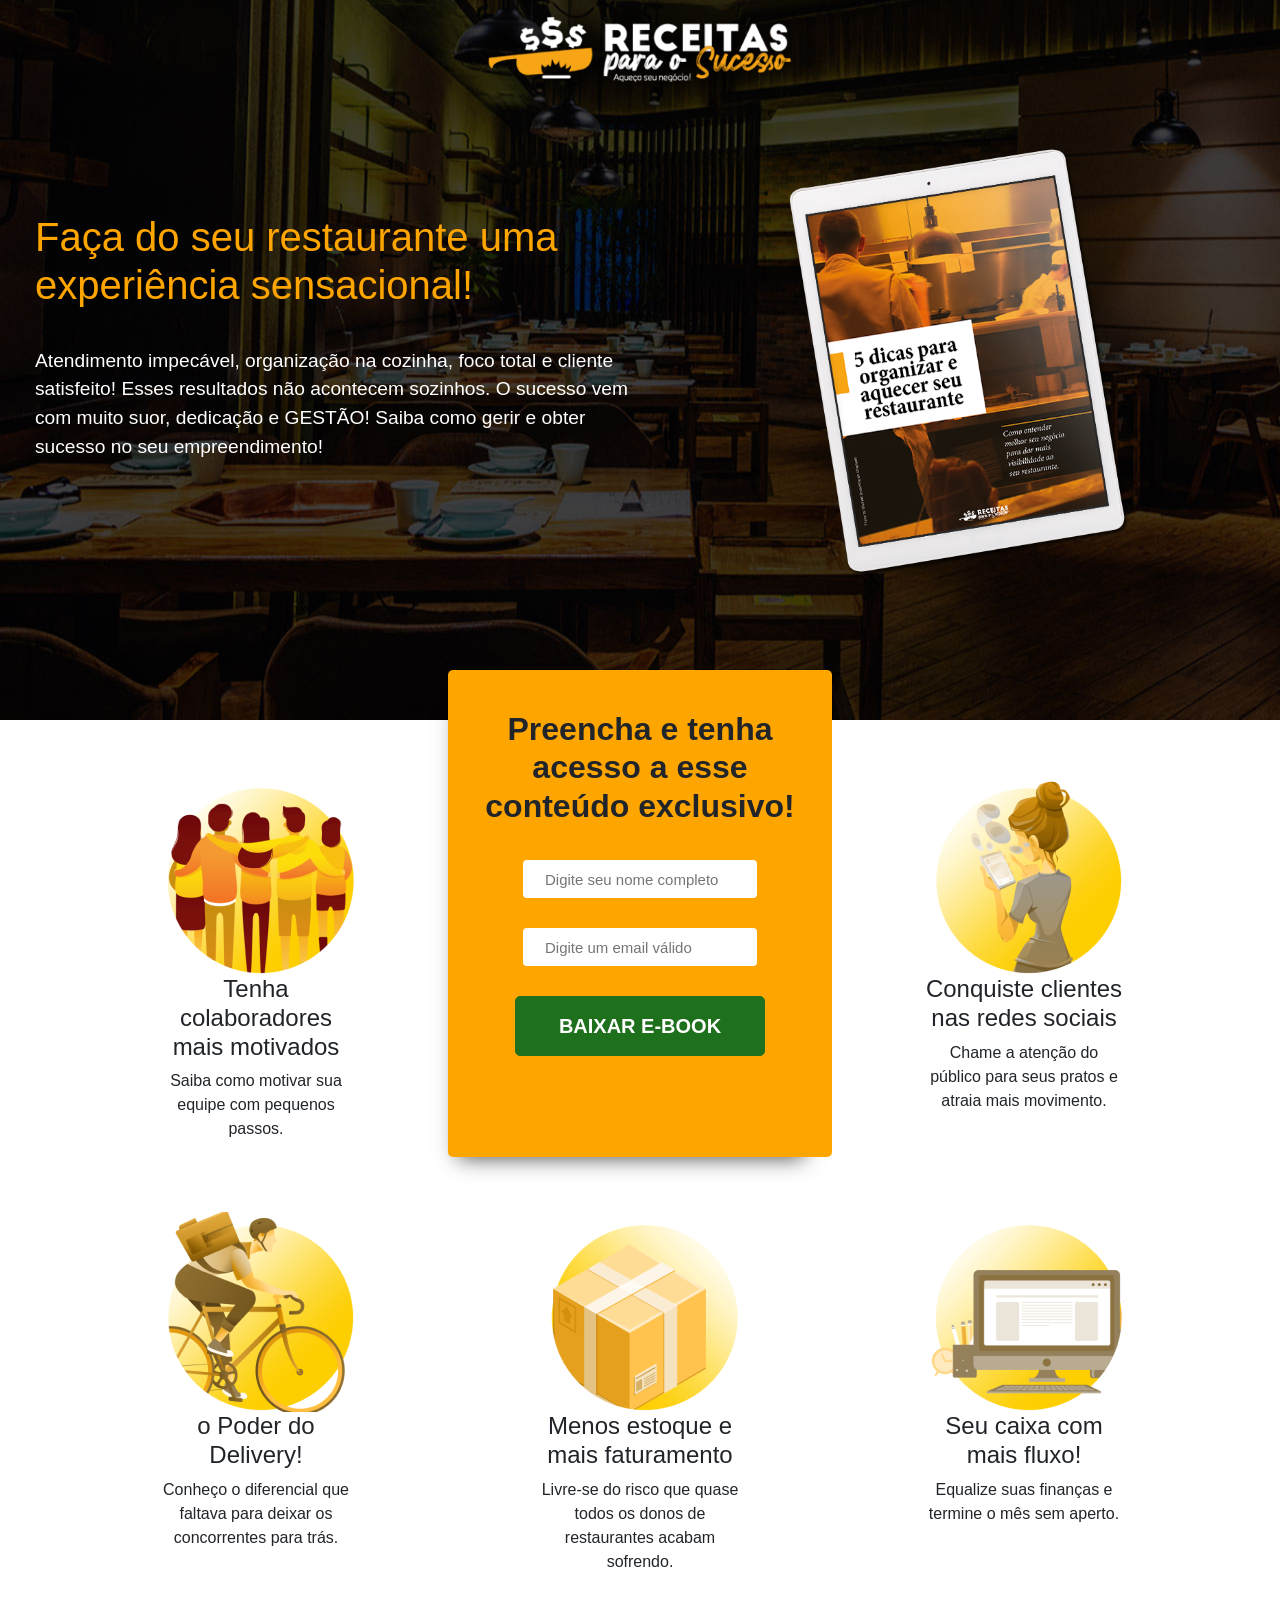
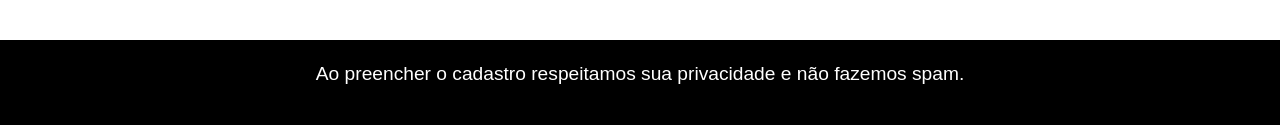
<file: dist/index.html>
<!DOCTYPE html>
<html lang="pt-br">

<head>
    <!-- Required meta tags -->
    <meta charset="utf-8">
    <meta name="viewport" content="width=device-width, initial-scale=1">
    <link rel="stylesheet" href="style.css">
    <!-- Bootstrap CSS -->
    <link rel="stylesheet" href="https://stackpath.bootstrapcdn.com/bootstrap/4.4.1/css/bootstrap.min.css"
        integrity="sha384-Vkoo8x4CGsO3+Hhxv8T/Q5PaXtkKtu6ug5TOeNV6gBiFeWPGFN9MuhOf23Q9Ifjh" crossorigin="anonymous">
    <link href="https://fonts.googleapis.com/css?family=Anton|Open+Sans&display=swap" rel="stylesheet">
    <!-- Global site tag (gtag.js) - Google Analytics -->
    <script async src="https://www.googletagmanager.com/gtag/js?id=UA-160117822-1"></script>
    <script>
        window.dataLayer = window.dataLayer || [];

        function gtag() {
            dataLayer.push(arguments);
        }
        gtag('js', new Date());

        gtag('config', 'UA-160117822-1');
    </script>
    <!-- Hotjar Tracking Code for receitasparaosucesso.com.br -->
    <script>
        (function (h, o, t, j, a, r) {
            h.hj = h.hj || function () {
                (h.hj.q = h.hj.q || []).push(arguments)
            };
            h._hjSettings = {
                hjid: 1723017,
                hjsv: 6
            };
            a = o.getElementsByTagName('head')[0];
            r = o.createElement('script');
            r.async = 1;
            r.src = t + h._hjSettings.hjid + j + h._hjSettings.hjsv;
            a.appendChild(r);
        })(window, document, 'https://static.hotjar.com/c/hotjar-', '.js?sv=');
    </script>
    <title>Receitas para o Sucesso - Aqueça seu negócio!</title>
</head>

<body>
    <div class='hero'>
        <div class="logo">
            <img class="header-img" src="./assets/Logo.png" alt="Receitas para o Sucesso" />
        </div>
        <div class="main">
            <h1 style="color: orange;">Faça do seu restaurante uma experiência sensacional!</h1>
            <p>Atendimento impecável, organização na cozinha, foco total e cliente satisfeito! Esses resultados não
                acontecem sozinhos. O sucesso vem com muito suor, dedicação e GESTÃO! Saiba como gerir e obter
                sucesso
                no seu empreendimento!</p>

        </div>
        <div class="tablet">
            <img class="img-ebook" src="./assets/ebook-topo.png">
        </div>
    </div>
    <div class="flex-container">
        <div class="form">
            <h1><b>Preencha e tenha acesso a esse conteúdo exclusivo!</b></h1>
            <form method="POST" action="https://smtl.gama.academy/leads/4a6b3a44-5ffc-11ea-92b8-cb0262e26cca">
                <input name="name" placeholder="Digite seu nome completo" type="text" pattern="^\D{2,}\s[\D\s]{2,}$"
                    title="Digite seu nome completo" required />
                <input name="email" type="email" title="Digite um email válido" placeholder="Digite um email válido"
                    required pattern="[a-z0-9._%+-]+@[a-z0-9.-]+\.[a-z]{2,63}$" />
                <input name="redirectTo" type="hidden" value="http://receitasparaosucesso.com.br/thankyou.html" />

                <input class="button-send" type="submit" value="BAIXAR E-BOOK" />
            </form>
        </div>
        <div class="item1 item" id="colaboradores">
            <img src="assets/icone-colaboradores.png" alt="Colaboradores" class="flex-img">
            <h1>Tenha colaboradores mais motivados</h1>
            <p>Saiba como motivar sua equipe com pequenos passos.</p>
        </div>
        <div class="item2 item" id="usuario">
            <img src="assets/icone-redessociais.png" alt="Usuário" class="flex-img">
            <h1>Conquiste clientes nas redes sociais</h1>
            <p>Chame a atenção do público para seus pratos e atraia mais movimento.</p>
        </div>
        <div class="item3 item" id="delivery">
            <img src="assets/icone-delivery.png" alt="Delivery" class="flex-img">
            <h1>o Poder do Delivery!</h1>
            <p>Conheço o diferencial que faltava para deixar os concorrentes para trás.</p>
        </div>
        <div class="item4 item" id="estoque">
            <img src="assets/icone-estoque.png" alt="Estoque" class="flex-img">
            <h1>Menos estoque e mais faturamento</h1>
            <p>Livre-se do risco que quase todos os donos de restaurantes acabam sofrendo.</p>
        </div>
        <div class="item5 item" id="financas">
            <img src="assets/icone-fluxocaixa.png" alt="Finanças" class="flex-img">
            <h1>Seu caixa com mais fluxo!</h1>
            <p>Equalize suas finanças e termine o mês sem aperto.</p>
        </div>
    </div>
    <footer>
        <div class="container">
            <div class="row">
                <p>Ao preencher o cadastro respeitamos sua privacidade e não fazemos spam.</p>
            </div>
        </div>
    </footer>
    <!-- Optional JavaScript -->
    <!-- jQuery first, then Popper.js, then Bootstrap JS -->
    <script src="https://code.jquery.com/jquery-3.4.1.slim.min.js"
        integrity="sha384-J6qa4849blE2+poT4WnyKhv5vZF5SrPo0iEjwBvKU7imGFAV0wwj1yYfoRSJoZ+n"
        crossorigin="anonymous"></script>
    <script src="https://cdn.jsdelivr.net/npm/popper.js@1.16.0/dist/umd/popper.min.js"
        integrity="sha384-Q6E9RHvbIyZFJoft+2mJbHaEWldlvI9IOYy5n3zV9zzTtmI3UksdQRVvoxMfooAo"
        crossorigin="anonymous"></script>
    <script src="https://stackpath.bootstrapcdn.com/bootstrap/4.4.1/js/bootstrap.min.js"
        integrity="sha384-wfSDF2E50Y2D1uUdj0O3uMBJnjuUD4Ih7YwaYd1iqfktj0Uod8GCExl3Og8ifwB6"
        crossorigin="anonymous"></script>
</body>

</html>
</file>
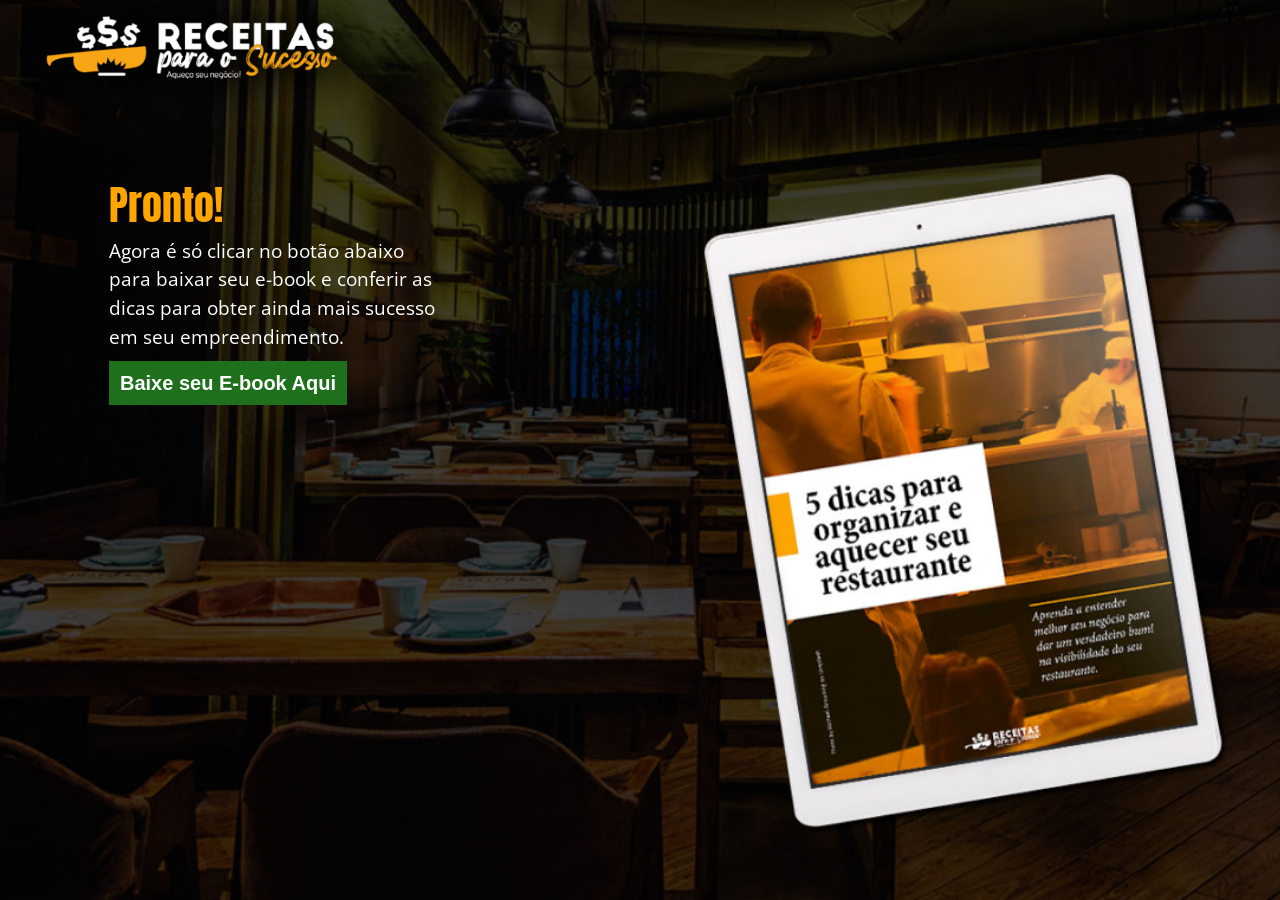
<file: dist/thankyou.html>
<!doctype html>
<html lang="en">

<head>
    <!-- Required meta tags -->
    <meta charset="utf-8">
    <meta name="viewport" content="width=device-width, initial-scale=1, shrink-to-fit=no">
    <link rel="stylesheet" href="thankyou.css">
    <!-- Bootstrap CSS -->
    <link rel="stylesheet" href="https://stackpath.bootstrapcdn.com/bootstrap/4.4.1/css/bootstrap.min.css" integrity="sha384-Vkoo8x4CGsO3+Hhxv8T/Q5PaXtkKtu6ug5TOeNV6gBiFeWPGFN9MuhOf23Q9Ifjh" crossorigin="anonymous">

    <link href="https://fonts.googleapis.com/css?family=Anton|Open+Sans&display=swap" rel="stylesheet">
    <!-- Facebook Pixel Code -->
    <script>
        ! function(f, b, e, v, n, t, s) {
            if (f.fbq) return;
            n = f.fbq = function() {
                n.callMethod ?
                    n.callMethod.apply(n, arguments) : n.queue.push(arguments)
            };
            if (!f._fbq) f._fbq = n;
            n.push = n;
            n.loaded = !0;
            n.version = '2.0';
            n.queue = [];
            t = b.createElement(e);
            t.async = !0;
            t.src = v;
            s = b.getElementsByTagName(e)[0];
            s.parentNode.insertBefore(t, s)
        }(window, document, 'script',
            'https://connect.facebook.net/en_US/fbevents.js');
        fbq('init', '896925080742268');
        fbq('track', 'CompleteRegistration');
    </script>
    <noscript>
     <img height="1" width="1" 
    src="https://www.facebook.com/tr?id=896925080742268&ev=PageView
    &noscript=1"/>
    </noscript>
    <!-- End Facebook Pixel Code -->
    <title>Receitas para o Sucesso - Aqueça seu negócio!</title>
</head>

<body onload="document.getElementById('linkdnwId').click();">
    <div class='hero'>
        <header>
            <div class="logo-img">
                <img id="header-img" src="./assets/Logo.png" alt="Receitas para o Sucesso" />
            </div>
        </header>
        <div id="main-title">
            <h1 style="color: orange;">Pronto!</h1>
            <p>Agora é só clicar no botão abaixo para baixar seu e-book e conferir as dicas para obter ainda mais sucesso em seu empreendimento.</p>
            <a download="ebook" id="linkdnwld" href="./assets/ebook_5dicasparaseurestaurante.pdf" target="_blank"> Baixe seu E-book Aqui </a>
        </div>

    </div>

    <!-- Optional JavaScript -->
    <!-- jQuery first, then Popper.js, then Bootstrap JS -->
    <script src="https://code.jquery.com/jquery-3.4.1.slim.min.js" integrity="sha384-J6qa4849blE2+poT4WnyKhv5vZF5SrPo0iEjwBvKU7imGFAV0wwj1yYfoRSJoZ+n" crossorigin="anonymous"></script>
    <script src="https://cdn.jsdelivr.net/npm/popper.js@1.16.0/dist/umd/popper.min.js" integrity="sha384-Q6E9RHvbIyZFJoft+2mJbHaEWldlvI9IOYy5n3zV9zzTtmI3UksdQRVvoxMfooAo" crossorigin="anonymous"></script>
    <script src="https://stackpath.bootstrapcdn.com/bootstrap/4.4.1/js/bootstrap.min.js" integrity="sha384-wfSDF2E50Y2D1uUdj0O3uMBJnjuUD4Ih7YwaYd1iqfktj0Uod8GCExl3Og8ifwB6" crossorigin="anonymous"></script>
</body>

</html>
</file>
<file: dist/style.css>
* {
    box-sizing: border-box;
}

.hero {
    background-image: url('./assets/bgfull-topo.jpg');
    background-size: cover;
    background-position: center;
    color: white;
    height: 80vh;
    width: 100%;
    display: grid;
    grid-template-columns: repeat(2, 1fr);
    grid-template-areas: 'logo logo' 'main tablet' 'main  tablet';
}

.flex-container {
    margin: 0 auto;
    margin-bottom: 50px;
    width: 90%;
    display: grid;
    grid-template-columns: repeat(3, 10fr);
    grid-template-areas: 'item1 form item2' 'item3 item4 item5'
}

.flex-container>div {
    text-align: center;
}

.item1 {
    grid-area: item1;
}

.item2 {
    grid-area: item2;
}

.item3 {
    grid-area: item3;
}

.item4 {
    grid-area: item4;
}

.item5 {
    grid-area: item5;
}

.form {
    grid-area: form;
    background-color: orange;
    max-width: 500px;
    margin: 0 auto;
    border-radius: 5px;
    margin-top: -50px;
    border-radius: 5px;
    padding-top: 20px;
    box-shadow: black;
    -webkit-box-shadow: -9px 20px 20px -19px rgba(0, 0, 0, 0.69);
    -moz-box-shadow: -9px 20px 20px -19px rgba(0, 0, 0, 0.69);
    box-shadow: -9px 20px 20px -19px rgba(0, 0, 0, 0.69);
}

.flex-container p {
    font-size: 1rem;
}

.form h1 {
    font-size: 2rem;
    margin: 20px;
}

.item {
    width: 200px;
    margin: 0 auto;
    margin-top: 55px;
}

.item h1 {
    font-size: 1.5rem;
}

.logo {
    grid-area: logo;
    margin: 0 auto;
}

.main {
    grid-area: main;
    text-align: left;
    margin-left: 35px;
}

.main h1 {
    padding-bottom: 30px;
}

.tablet {
    grid-area: tablet;
    text-align: center;
    margin-top: -70px;
}

.img-ebook {
    width: 350px;
    height: auto;
}

h1 {
    font-size: 1.2rem;
}

p {
    font-size: 1.2rem;
}

.col-sm {
    text-align: center;
}

form input {
    height: 38px;
    padding: 6px 20px;
    border-radius: 4px;
    border: 2px solid rgba(255, 255, 255, 1);
    margin: 15px;
    font-size: 15px;
    max-width: 260px;
}

.header-img {
    width: 400px;
}

.logo-img {
    flex: 1 0 20px
}

.button-send {
    width: 250px;
    background-color: rgba(31, 112, 29, 1);
    border: 1px rgba(31, 112, 29, 1) solid;
    font-size: 19px;
    color: white;
    height: 60px;
    font-size: 20px;
    font-weight: bold;
    border-radius: 5px;
}

/* mobile */

@media only screen and (max-width: 650px) {
    .flex-container {
        display: flex;
        flex-direction: column;
    }
    .main {
        margin: 0;
        padding: 0;
        width: 90%;
    }
    .hero {
        display: flex;
        justify-content: center;
        align-items: center;
        flex-direction: column;
    }
    .tablet {
        display: none;
    }
    .header-img {
        width: 250px;
        height: auto;
    }
    form input {
        max-width: 224px;
    }
    .button-send {
        width: 250px;
    }
    .form {
        margin-top: -25px;
    }
}

footer {
    background-color: #000;
}

footer .container {
    padding: 20px;
    text-align: center;
    color: #ffffff;
    font-size: 14px;
}

footer .container p {
    text-align: center;
    width: 100%;
}
</file>
<file: dist/thankyou.css>
.hero {
    background-image: url('./assets/bg-topo.png');
    background-size: cover;
    background-position: center;
    color: white;
    height: 100vh;
}

#linkdnwld {
    text-decoration: none;
    width: 250px;
    background-color: rgba(31, 112, 29, 1);
    border: 1px rgba(31, 112, 29, 1) solid;
    font-size: 19px;
    color: white;
    padding: 10px;
    height: 50px;
    font-size: 20px;
    font-weight: bold;
}

h1 {
    font-family: 'Anton', sans-serif;
    font-size: 1.2rem;
}

p {
    font-family: 'Open Sans', sans-serif;
    font-size: 1.2rem;
}

.logo-img {
    text-align: left;
    margin: 0 auto;
}

#header-img {
    width: 30%;
}

#main-title {
    display: block;
    padding: 5vh;
    margin-left: 5vw;
    width: 420px;
}

@media only screen and (max-width: 767px) {
    #linkdnwld {
        font-size: 15px;
    }
    #header-img {
        width: 250px;
    }
}

@media only screen and (max-width: 480px) {
    #linkdnwld {
        font-size: 12px;
    }
    #header-img {
        width: 250px;
    }
}
</file>
